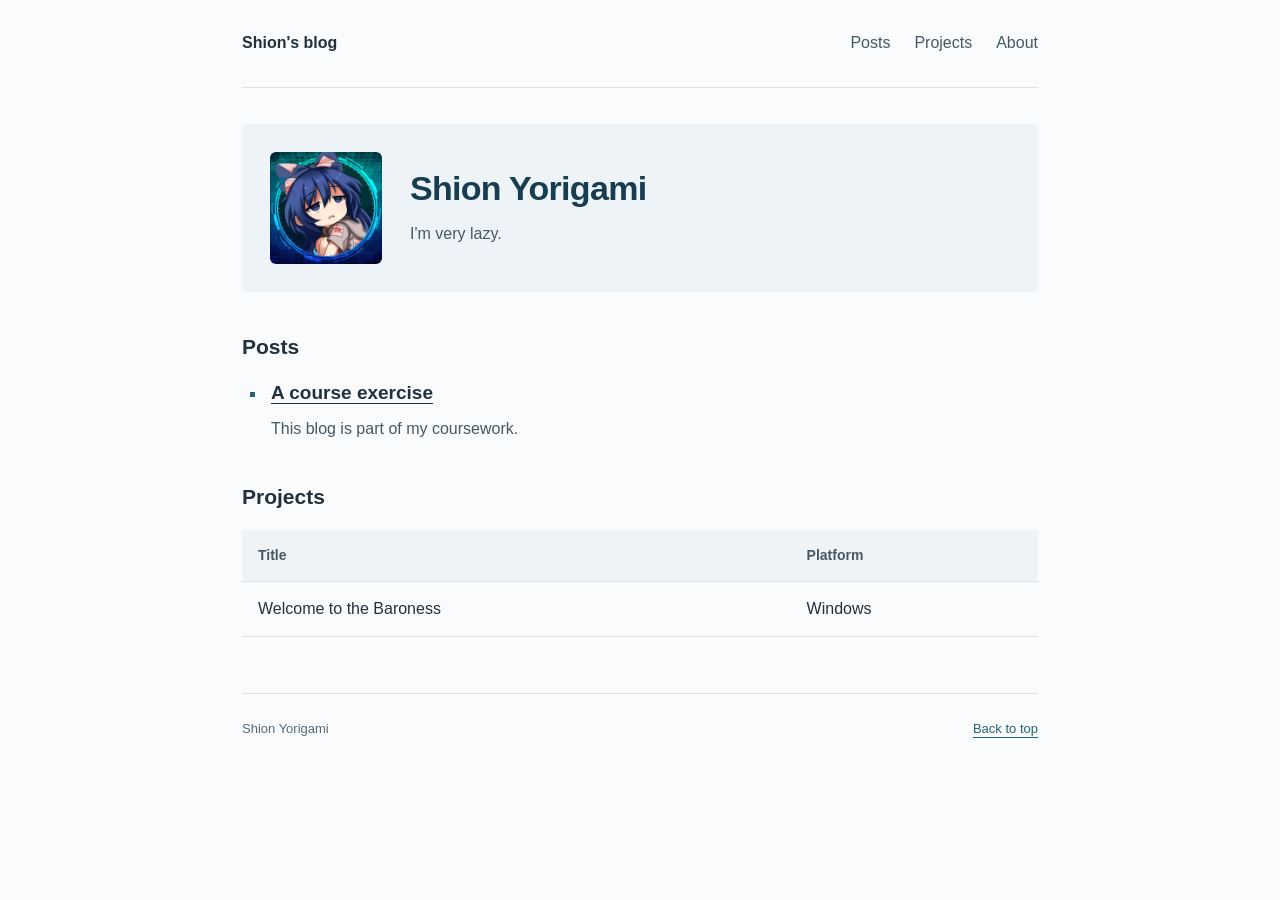
<file: index.html>
<!doctype html>
<html lang="en">
<head>
  <meta charset="utf-8">
  <meta name="viewport" content="width=device-width, initial-scale=1">
  <meta name="description" content="Shion Yorigami's personal blog and previous work.">
  <title>Shion Yorigami — Blog</title>
  <link rel="stylesheet" href="style.css">
</head>
<body>
  <a class="skip-link" href="#main">Skip to content</a>

  <div class="page">
    <header class="site-header">
      <a class="site-name" href="#about">Shion's blog</a>
      <nav aria-label="Main navigation">
        <a href="#posts">Posts</a>
        <a href="#projects">Projects</a>
        <a href="#about">About</a>
      </nav>
    </header>

    <main id="main">
      <section class="profile" id="about" aria-labelledby="profile-name">
        <img class="avatar" src="assets/avatar.png" width="112" height="112"
             alt="Shion Yorigami's illustrated avatar">
        <div>
          <h1 id="profile-name">Shion Yorigami</h1>
          <p class="bio">I'm very lazy.</p>
        </div>
      </section>

      <section class="section" id="posts" aria-labelledby="posts-heading">
        <h2 id="posts-heading">Posts</h2>
        <ul class="post-list">
          <li>
            <article id="coursework">
              <h3><a href="#coursework">A course exercise</a></h3>
              <p>This blog is part of my coursework.</p>
            </article>
          </li>
        </ul>
      </section>

      <section class="section" id="projects" aria-labelledby="projects-heading">
        <h2 id="projects-heading">Projects</h2>
        <table>
          <caption class="visually-hidden">Previous work</caption>
          <thead>
            <tr>
              <th scope="col">Title</th>
              <th scope="col">Platform</th>
            </tr>
          </thead>
          <tbody>
            <tr>
              <th scope="row">Welcome to the Baroness</th>
              <td>Windows</td>
            </tr>
          </tbody>
        </table>
      </section>
    </main>

    <footer class="site-footer">
      <span>Shion Yorigami</span>
      <a href="#about">Back to top</a>
    </footer>
  </div>
</body>
</html>
</file>
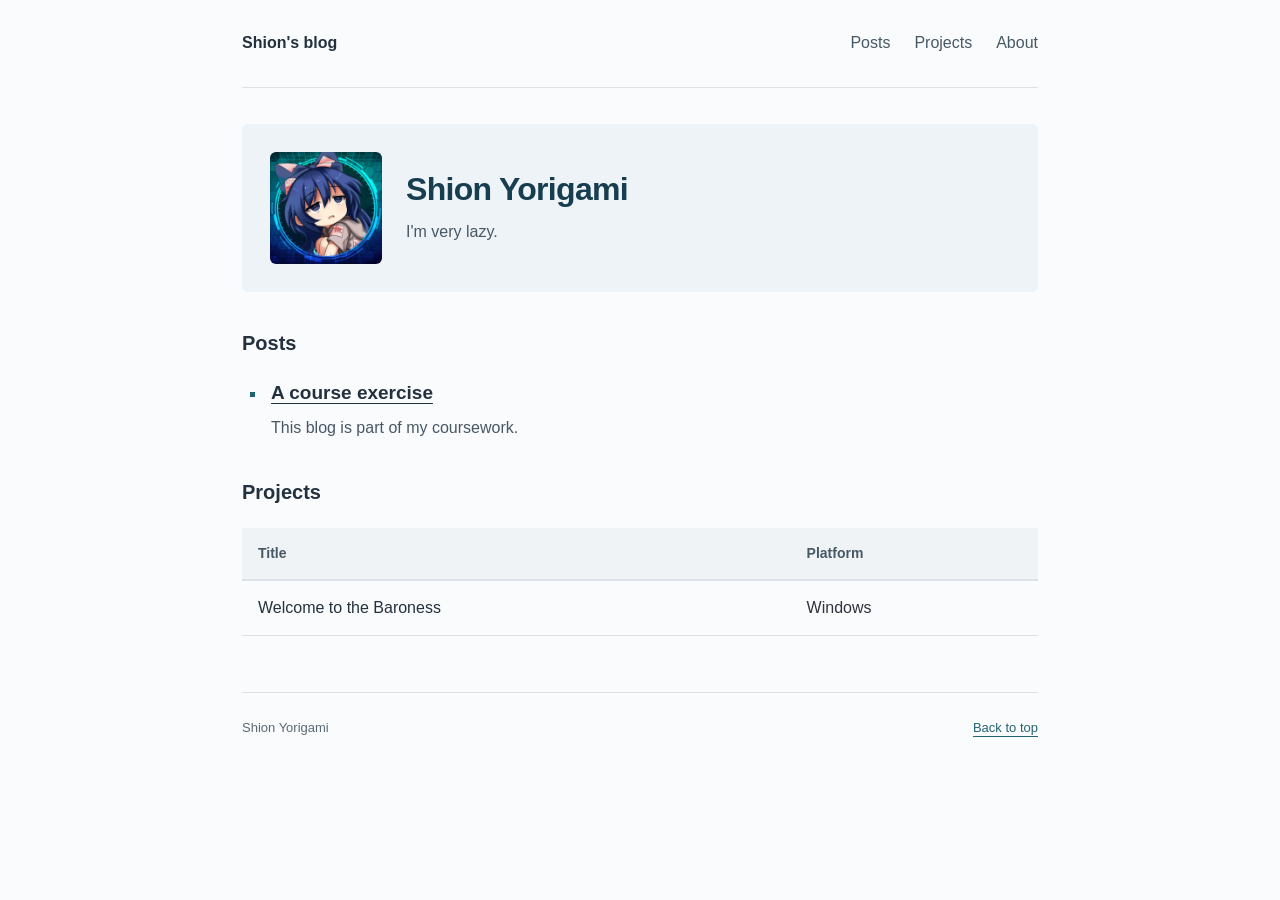
<file: framework.html>
<!doctype html>
<html lang="en" data-theme="light">
<head>
  <meta charset="utf-8">
  <meta name="viewport" content="width=device-width, initial-scale=1">
  <meta name="description" content="Shion Yorigami's personal blog and previous work.">
  <title>Shion Yorigami — Blog</title>
  <link rel="stylesheet" href="vendor/bulma-1.0.4.min.css">
  <link rel="stylesheet" href="framework.css">
</head>
<body>
  <a class="skip-link" href="#main">Skip to content</a>

  <div class="container is-max-tablet page">
    <header class="level site-header">
      <div class="level-left">
        <a class="site-name" href="#about">Shion's blog</a>
      </div>
      <nav class="level-right navigation" aria-label="Main navigation">
        <a href="#posts">Posts</a>
        <a href="#projects">Projects</a>
        <a href="#about">About</a>
      </nav>
    </header>

    <main id="main">
      <section class="profile" id="about" aria-labelledby="profile-name">
        <div class="columns is-vcentered">
          <div class="column is-narrow">
            <figure class="image avatar">
              <img src="assets/avatar.png" width="112" height="112"
                   alt="Shion Yorigami's illustrated avatar">
            </figure>
          </div>
          <div class="column">
            <h1 class="title is-3 mb-3" id="profile-name">Shion Yorigami</h1>
            <p class="bio">I'm very lazy.</p>
          </div>
        </div>
      </section>

      <section class="blog-section" id="posts" aria-labelledby="posts-heading">
        <h2 class="title is-5" id="posts-heading">Posts</h2>
        <div class="content">
          <ul class="post-list">
            <li>
              <article id="coursework">
                <h3 class="title is-6 mb-2"><a href="#coursework">A course exercise</a></h3>
                <p>This blog is part of my coursework.</p>
              </article>
            </li>
          </ul>
        </div>
      </section>

      <section class="blog-section" id="projects" aria-labelledby="projects-heading">
        <h2 class="title is-5" id="projects-heading">Projects</h2>
        <table class="table is-fullwidth project-table">
          <caption class="is-sr-only">Previous work</caption>
          <thead>
            <tr><th scope="col">Title</th><th scope="col">Platform</th></tr>
          </thead>
          <tbody>
            <tr><th scope="row">Welcome to the Baroness</th><td>Windows</td></tr>
          </tbody>
        </table>
      </section>
    </main>

    <footer class="level site-footer">
      <div class="level-left"><span>Shion Yorigami</span></div>
      <div class="level-right"><a href="#about">Back to top</a></div>
    </footer>
  </div>
</body>
</html>
</file>
<file: style.css>
/* All page styling lives in this file. */
:root {
  color-scheme: light;
  font-family: Arial, Helvetica, sans-serif;
  color: #23313e;
  background-color: #fafbfc;
  line-height: 1.65;
}

* { box-sizing: border-box; }
body { margin: 0; }
a { color: #236472; text-underline-offset: 4px; }
a:hover { text-decoration-thickness: 2px; }
a:focus-visible { outline: 2px solid #236472; outline-offset: 5px; }

.page {
  max-width: 860px;
  margin: 0 auto;
  padding: 0 32px;
}

.site-header,
.site-footer {
  display: flex;
  align-items: center;
  justify-content: space-between;
  gap: 20px;
}

.site-header {
  min-height: 88px;
  border-bottom: 1px solid #dce2e7;
}

.site-name { color: #23313e; font-weight: 700; text-decoration: none; }
nav { display: flex; flex-wrap: wrap; gap: 24px; }
nav a { color: #475865; text-decoration: none; }
nav a:hover { text-decoration: underline; }

.profile {
  display: flex;
  align-items: center;
  gap: 28px;
  margin-top: 36px;
  padding: 28px;
  background-color: #edf3f6;
  border-radius: 6px;
  scroll-margin-top: 24px;
}

.avatar {
  display: block;
  width: 112px;
  height: 112px;
  flex-shrink: 0;
  border-radius: 6px;
}

h1 {
  margin: 0;
  color: #173d50;
  background-color: #edf3f6;
  font-size: 34px;
  line-height: 1.2;
  letter-spacing: -0.7px;
}

.bio { margin: 12px 0 0; color: #475865; }
.section { margin-top: 40px; scroll-margin-top: 24px; }
h2 { margin: 0 0 18px; font-size: 21px; line-height: 1.4; }
h3 { margin: 0; font-size: 19px; line-height: 1.5; }
h3 a { color: #23313e; }

.post-list { margin: 0; padding-left: 24px; list-style-type: square; }
.post-list li { padding-left: 5px; }
.post-list li::marker { color: #236472; }
.post-list p { margin: 8px 0 0; color: #475865; }
article { scroll-margin-top: 24px; }

table { width: 100%; border-collapse: collapse; text-align: left; }
th, td { padding: 14px 16px; border-bottom: 1px solid #dce2e7; }
thead { background-color: #f0f3f5; }
thead th { font-size: 14px; color: #475865; }
tbody th { font-weight: 400; }

.site-footer {
  margin-top: 56px;
  padding: 24px 0 32px;
  border-top: 1px solid #dce2e7;
  font-size: 13px;
  color: #596874;
}

.visually-hidden,
.skip-link:not(:focus) {
  position: absolute;
  width: 1px;
  height: 1px;
  padding: 0;
  overflow: hidden;
  clip-path: inset(50%);
  white-space: nowrap;
}

.skip-link:focus {
  position: fixed;
  top: 10px;
  left: 10px;
  z-index: 1;
  padding: 8px 12px;
  background-color: white;
}

@media (max-width: 540px) {
  .page { padding: 0 20px; }
  .site-header { align-items: flex-start; flex-direction: column; gap: 10px; padding: 20px 0; }
  nav { gap: 24px; }
  .profile { margin-top: 24px; padding: 22px; gap: 20px; align-items: flex-start; flex-direction: column; }
  .avatar { width: 88px; height: 88px; }
  h1 { font-size: 29px; }
  .section { margin-top: 32px; }
  th, td { padding: 12px 10px; }
  .site-footer { margin-top: 40px; }
}
</file>
<file: framework.css>
/* Bulma supplies the layout, columns, typography, list and table defaults.
   These overrides preserve the blog's simple appearance. */
:root {
  color-scheme: light;
  --bulma-family-primary: Arial, Helvetica, sans-serif;
  --bulma-body-background-color: #fafbfc;
  --bulma-body-color: #23313e;
  --bulma-body-line-height: 1.65;
}

body { min-height: 100vh; }
a { color: #236472; text-decoration: underline; text-underline-offset: 4px; }
a:hover { color: #173d50; text-decoration-thickness: 2px; }
a:focus-visible { outline: 2px solid #236472; outline-offset: 5px; }

.container.page { max-width: 860px; padding: 0 32px; }
.site-header { min-height: 88px; margin-bottom: 0; border-bottom: 1px solid #dce2e7; }
.site-name { color: #23313e; font-weight: 700; text-decoration: none; }
.navigation { display: flex; flex-direction: row; flex-wrap: wrap; gap: 24px; }
.navigation a { color: #475865; text-decoration: none; }
.navigation a:hover { text-decoration: underline; }

.profile { margin-top: 36px; padding: 28px; background-color: #edf3f6; border-radius: 6px; }
.avatar { width: 112px; height: 112px; }
.avatar img { border-radius: 6px; }
.profile .title { color: #173d50; background-color: #edf3f6; letter-spacing: -0.7px; }
.bio, .post-list p { color: #475865; }
.blog-section { margin-top: 40px; }
.blog-section > .title { color: #23313e; }
section, article { scroll-margin-top: 24px; }

.content .post-list { list-style-type: square; margin-top: 0; margin-left: 1.5em; }
.post-list li { padding-left: 5px; }
.post-list li::marker { color: #236472; }
.post-list h3 a { color: #23313e; }
.content .post-list h3 { font-size: 19px; line-height: 1.5; }

.project-table { background-color: transparent; color: #23313e; }
.project-table th, .project-table td { padding: 14px 16px; border-color: #dce2e7; }
.project-table thead { background-color: #f0f3f5; }
.project-table thead th { color: #475865; font-size: 14px; }
.project-table tbody th { color: #23313e; font-weight: 400; }
.project-table tbody tr:last-child th,
.project-table tbody tr:last-child td { border-bottom-width: 1px; }

.site-footer { margin-top: 56px; padding: 24px 0 32px; border-top: 1px solid #dce2e7; font-size: 13px; color: #596874; }
.skip-link:not(:focus) { position: absolute; width: 1px; height: 1px; padding: 0; overflow: hidden; clip-path: inset(50%); white-space: nowrap; }
.skip-link:focus { position: fixed; top: 10px; left: 10px; z-index: 1; padding: 8px 12px; background-color: white; }

/* Bulma stacks columns below its 769px tablet breakpoint. */
@media screen and (max-width: 768px) {
  .container.page { padding: 0 20px; }
  .site-header { padding: 20px 0; align-items: flex-start; }
  .site-header .level-left { margin-bottom: 10px; }
  .profile { margin-top: 24px; padding: 22px; }
  .avatar { width: 88px; height: 88px; }
  .profile .title { font-size: 29px; }
  .blog-section { margin-top: 32px; }
  .project-table th, .project-table td { padding: 12px 10px; }
  .site-footer { margin-top: 40px; flex-direction: row; }
  .site-footer .level-left { margin-bottom: 0; }
}
</file>
